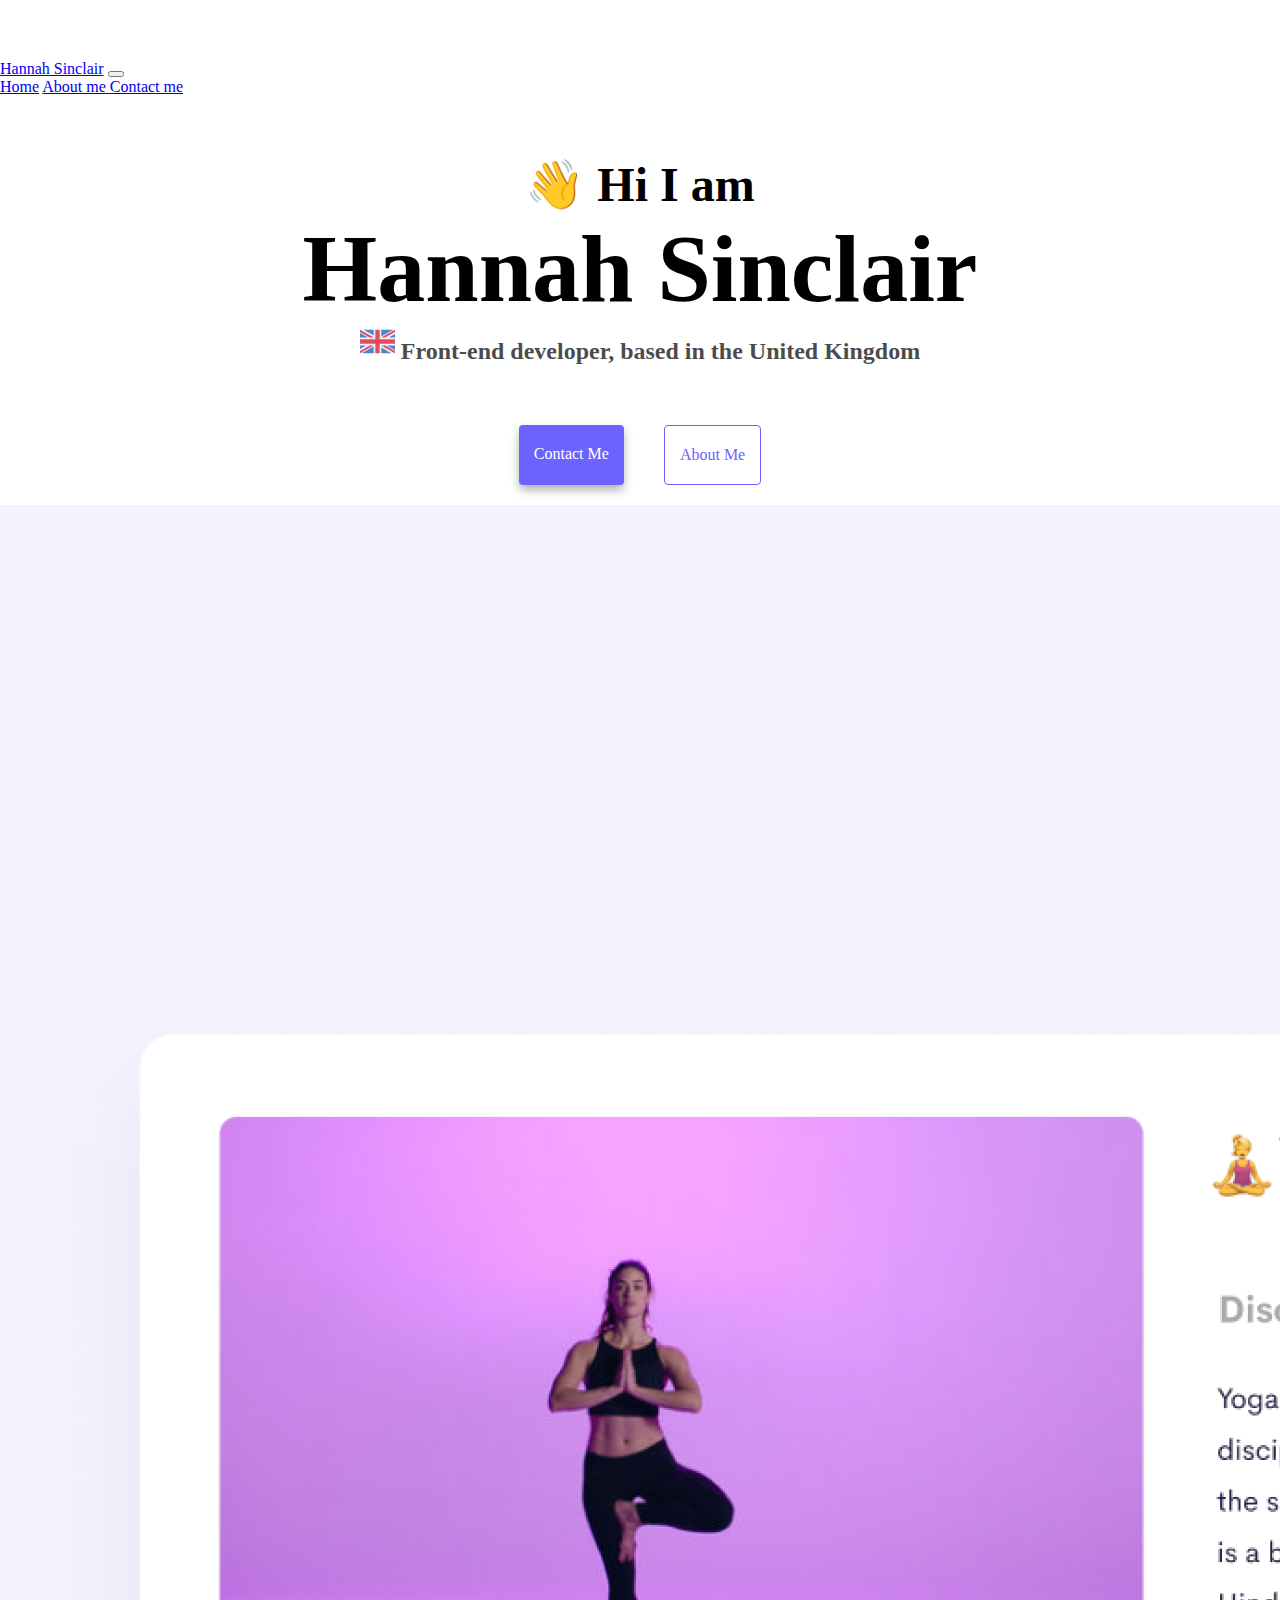
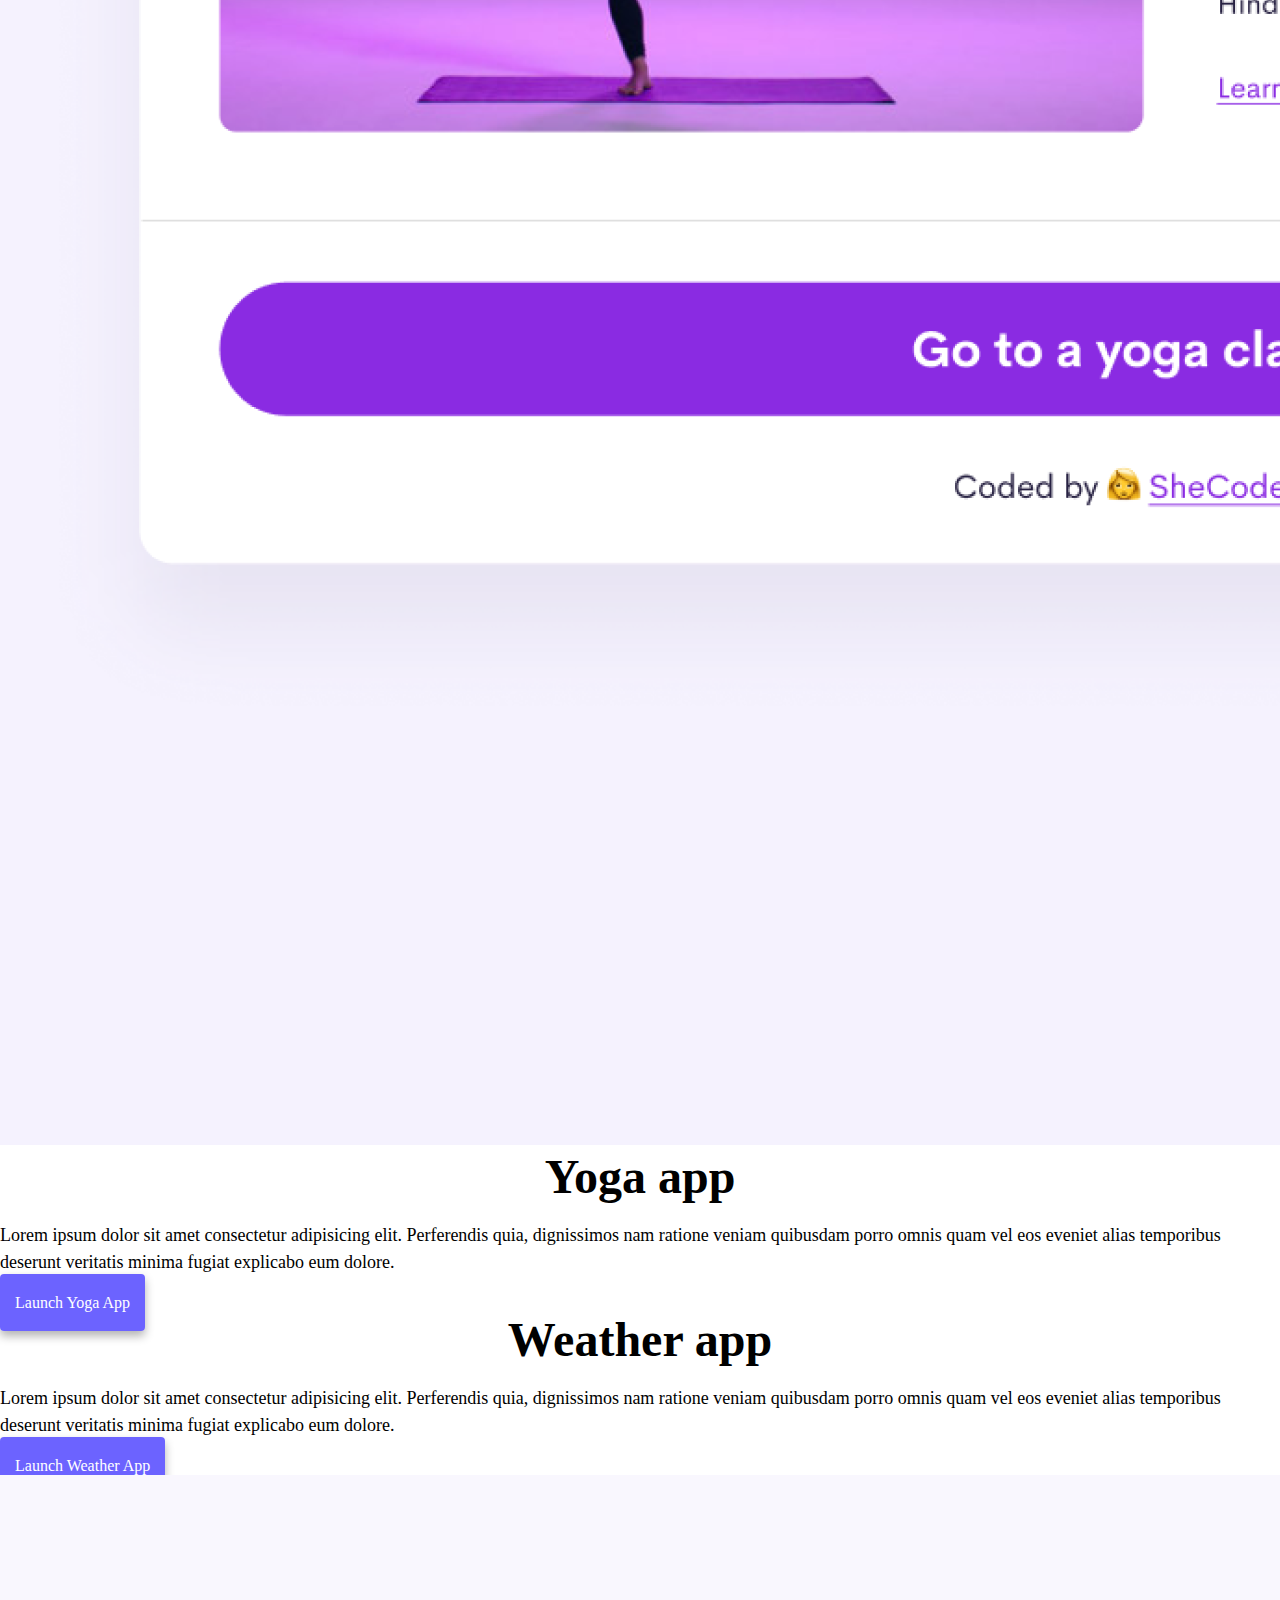
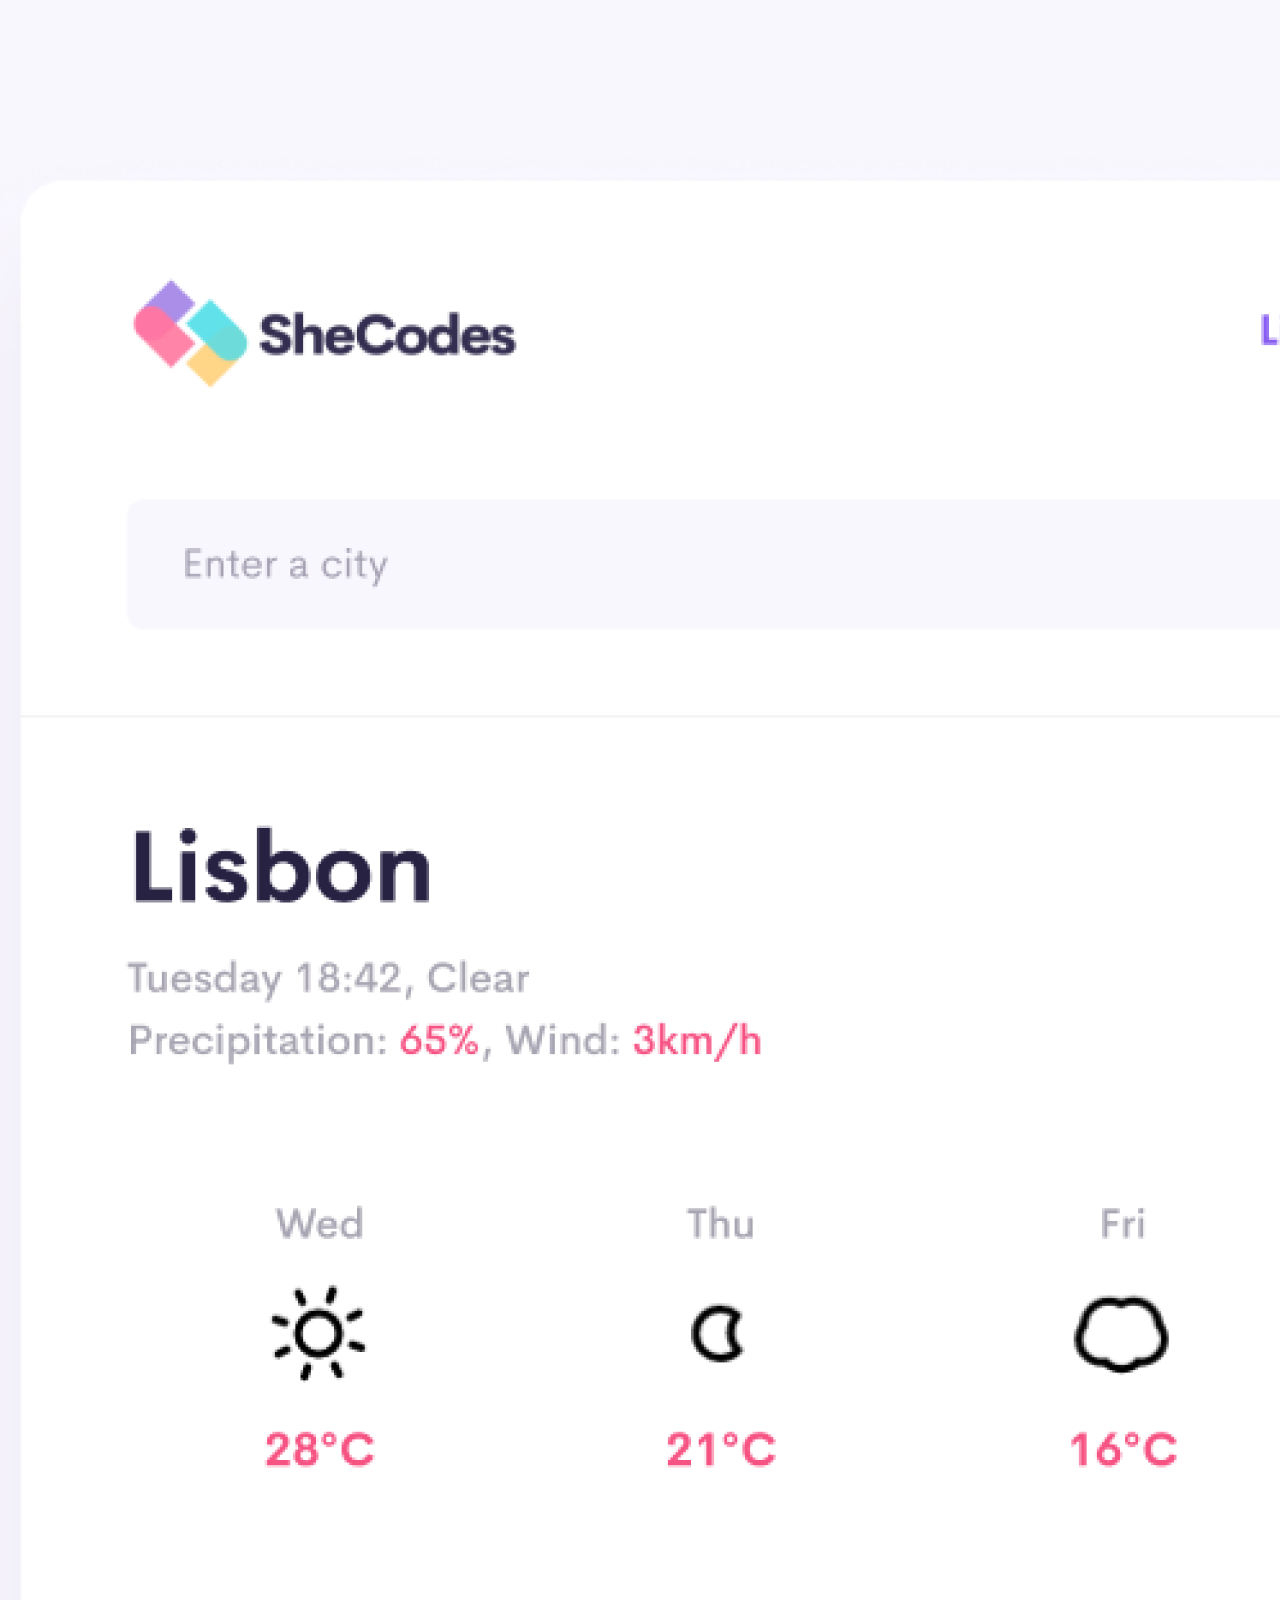
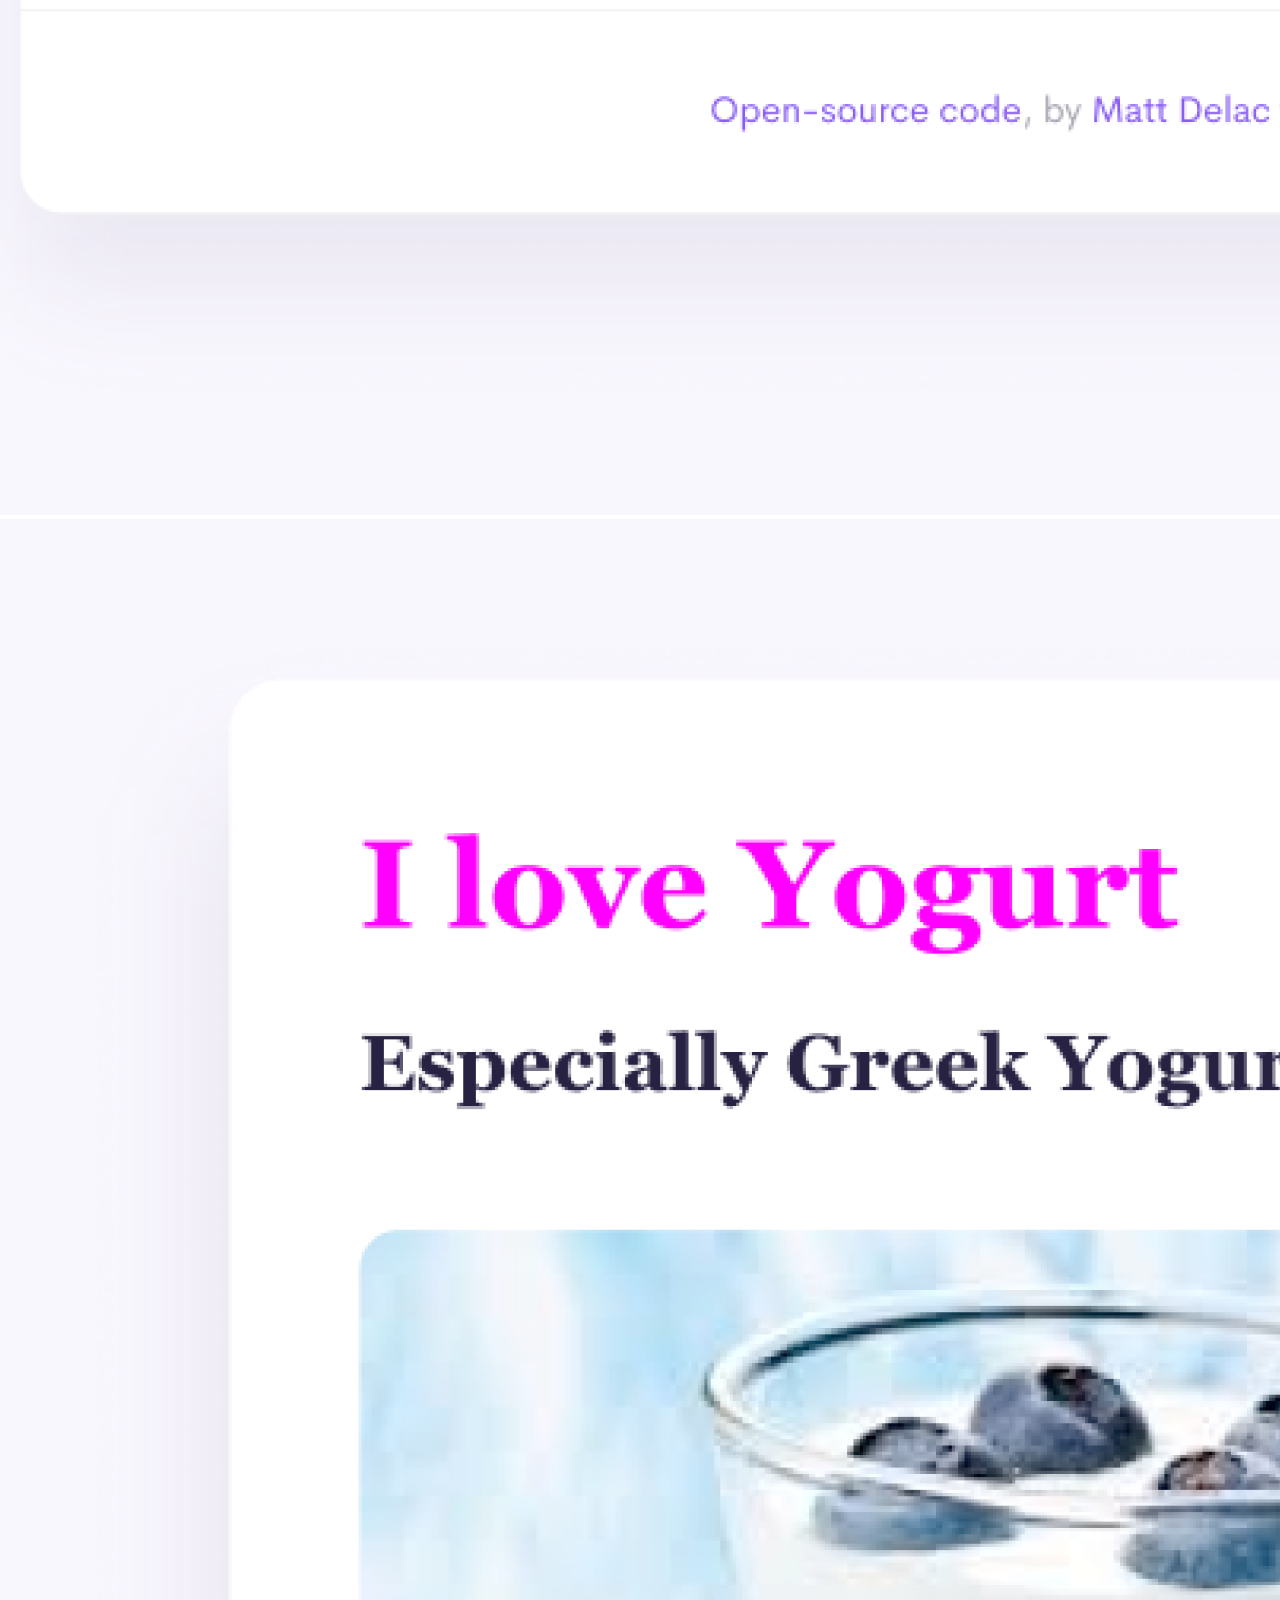
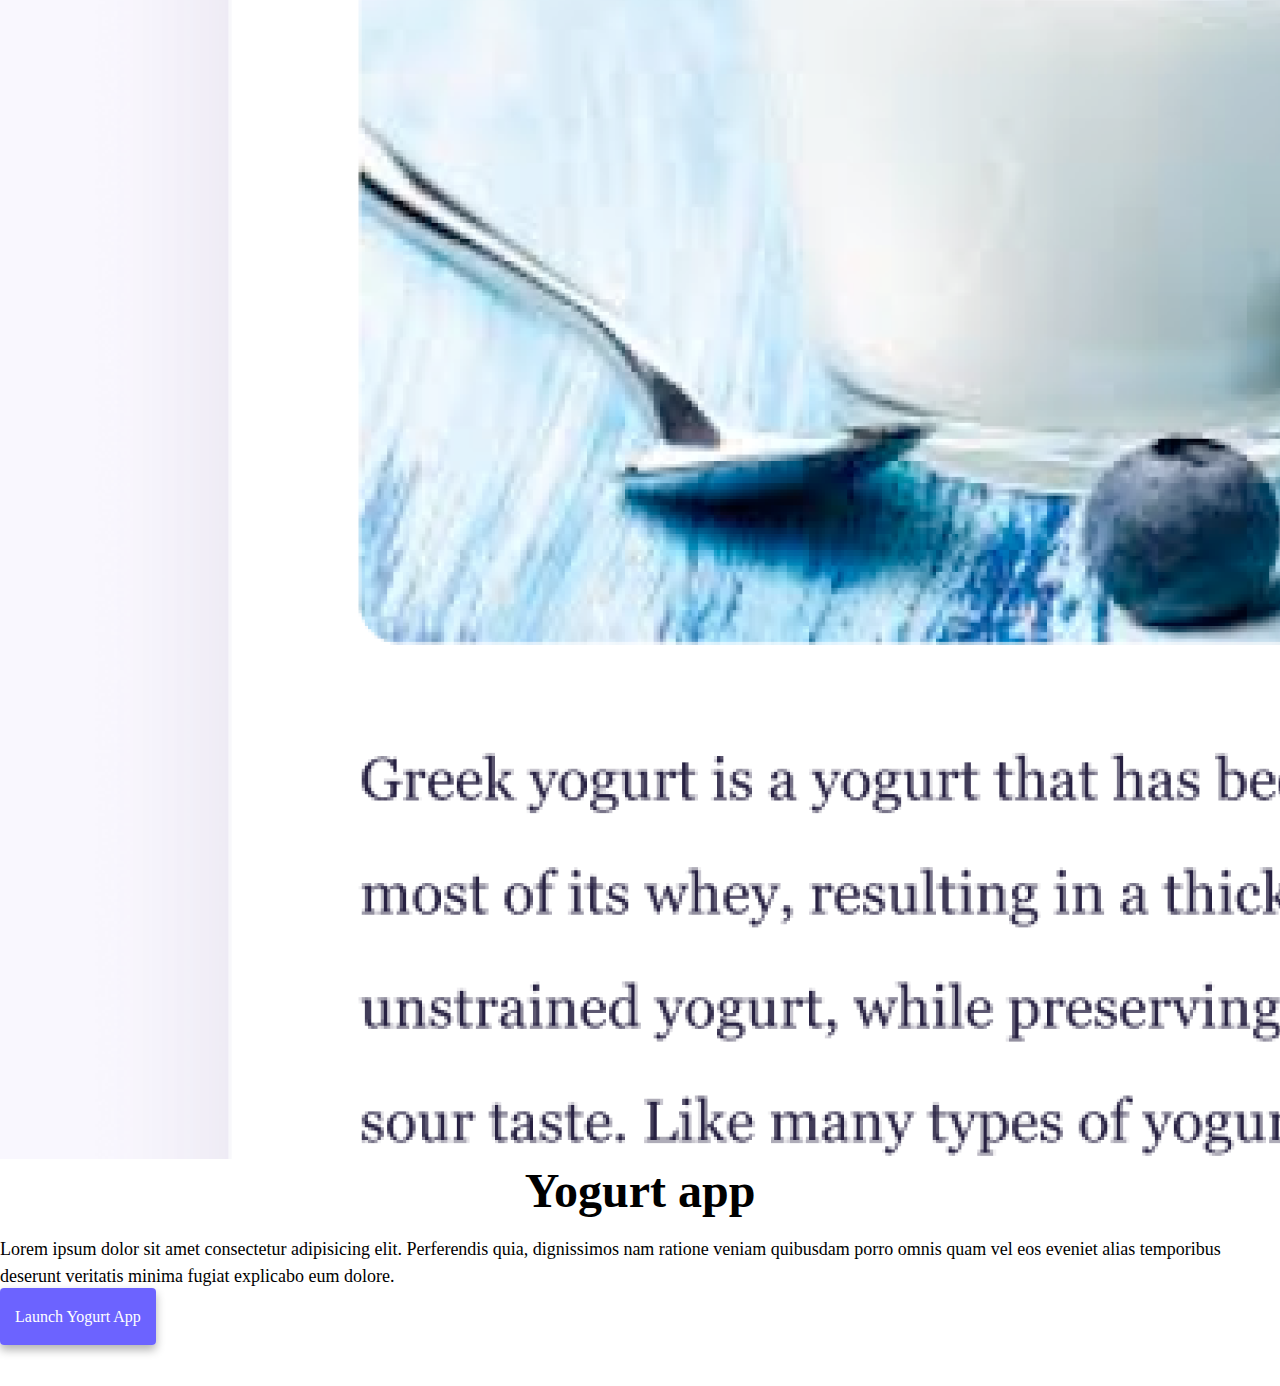
<file: index.html>
<!DOCTYPE html>
<html lang="en">
  <head>
    <meta charset="UTF-8" />
    <meta http-equiv="X-UA-Compatible" content="IE=edge" />
    <meta name="viewport" content="width=device-width, initial-scale=1.0" />
    
    <link rel="stylesheet" href="src/style.css" />
    <!-- CSS only -->
    <link
      href="https://cdn.jsdelivr.net/npm/bootstrap@5.1.1/dist/css/bootstrap.min.css"
      rel="stylesheet"
      integrity="sha384-F3w7mX95PdgyTmZZMECAngseQB83DfGTowi0iMjiWaeVhAn4FJkqJByhZMI3AhiU"
      crossorigin="anonymous"
    />
    <!-- JavaScript Bundle with Popper -->
    <script
      src="https://cdn.jsdelivr.net/npm/bootstrap@5.1.1/dist/js/bootstrap.bundle.min.js"
      integrity="sha384-/bQdsTh/da6pkI1MST/rWKFNjaCP5gBSY4sEBT38Q/9RBh9AH40zEOg7Hlq2THRZ"
      crossorigin="anonymous"
    >
</script>
    <title>Front-end developer - Hannah Sinclair</title>
    <meta name="description" content="Projects by Hannah Sinclair on yoga, the weather and yogurt. ">
  </head>
  <body>
    <nav class="navbar navbar-expand-lg navbar-light bg-light mb-5 fixed-top">
      <div class="container">
        <a class="navbar-brand" href="index.html" title="Homepage">Hannah Sinclair</a>
        <button
          class="navbar-toggler"
          type="button"
          data-bs-toggle="collapse"
          data-bs-target="#navbarNavAltMarkup"
          aria-controls="navbarNavAltMarkup"
          aria-expanded="false"
          aria-label="Toggle navigation"
        >
          <span class="navbar-toggler-icon"></span>
        </button>
        <div class="collapse navbar-collapse" id="navbarNavAltMarkup">
          <div class="navbar-nav">
            <a class="nav-link active" aria-current="page" href="index.html" title="Homepage"
              >Home</a
            >
            <a class="nav-link" href="about.html" title="About Hannah Sinclair"
              >About me
            </a>
            <a
              class="nav-link"
              href="about.html#contact "
              title="Contact Hannah Sinclair"
              >Contact me</a
            >
          </div>
        </div>
      </div>
    </nav>
    <h2 class="hi">👋 Hi I am</h2>
    <h1 class="name">Hannah Sinclair</h1>
    <h3 class="info">
      <img
      src="[data-uri]"
      class="width="55" height="35"" alt="Uk Flag"  /> Front-end developer, based in the United
      Kingdom
    </h3>
    <div class="navigation-links mb-5">
      <a
        href="about.html#contact"
        class="contact-link"
        title="Contact Hannah Sinclair"
        >Contact me</a
      >
      <a href="about.html" class="about-link" title="About Hannah Sinclair"
        >About me</a
      >
    </div>
    <div class="container">
      <div class="row">
        <div class="col-md-6">
          <img
            src="images/yoga.png"
            class="img-fluid rounded d-none d-sm-block" alt="Yoga App"
          />
        </div>
        <div class="col-md-6">
          <h2 class="mb-3">Yoga app</h2>
          <p class="backcolor">
            Lorem ipsum dolor sit amet consectetur adipisicing elit. Perferendis
            quia, dignissimos nam ratione veniam quibusdam porro omnis quam vel
            eos eveniet alias temporibus deserunt veritatis minima fugiat
            explicabo eum dolore.
          </p>
          <div class="mt-5">
            <a href="#" class="primary-link" title="Yoga Project">Launch Yoga App</a>
          </div>
        </div>
        <div class="row mt-5">
          <div class="col-md-6">
            <h2 class="mb-3">Weather app</h2>
            <p class="backcolor">
              Lorem ipsum dolor sit amet consectetur adipisicing elit.
              Perferendis quia, dignissimos nam ratione veniam quibusdam porro
              omnis quam vel eos eveniet alias temporibus deserunt veritatis
              minima fugiat explicabo eum dolore.
            </p>
            <div class="mb-5 mt-5">
              <a href="#" class="primary-link" title="Weather Project">Launch Weather App</a>
            </div>
          </div>
          <div class="col-md-6">
            <img
              src="images/weather.png"
              class="img-fluid rounded d-none d-sm-block" alt="Weather App"
            />
          </div>
          <div class="row mt-5">
            <div class="col-md-6">
              <img
                src="images/yogurt.png"
                class="img-fluid rounded d-none d-sm-block " alt="Yogurt App"
              />
            </div>
            <div class="col-md-6">
              <h2 class="mb-3 mt-3">Yogurt app</h2>
              <p class="backcolor">
                Lorem ipsum dolor sit amet consectetur adipisicing elit.
                Perferendis quia, dignissimos nam ratione veniam quibusdam porro
                omnis quam vel eos eveniet alias temporibus deserunt veritatis
                minima fugiat explicabo eum dolore.
              </p>
              <div class="mt-5">
                <a href="#" class="primary-link mb-5" title="Yogurt Project">Launch Yogurt App</a>
              </div>
            </div>
          </div>
        </div>
      </div>
    </div>
  </body>
</html>
</file>
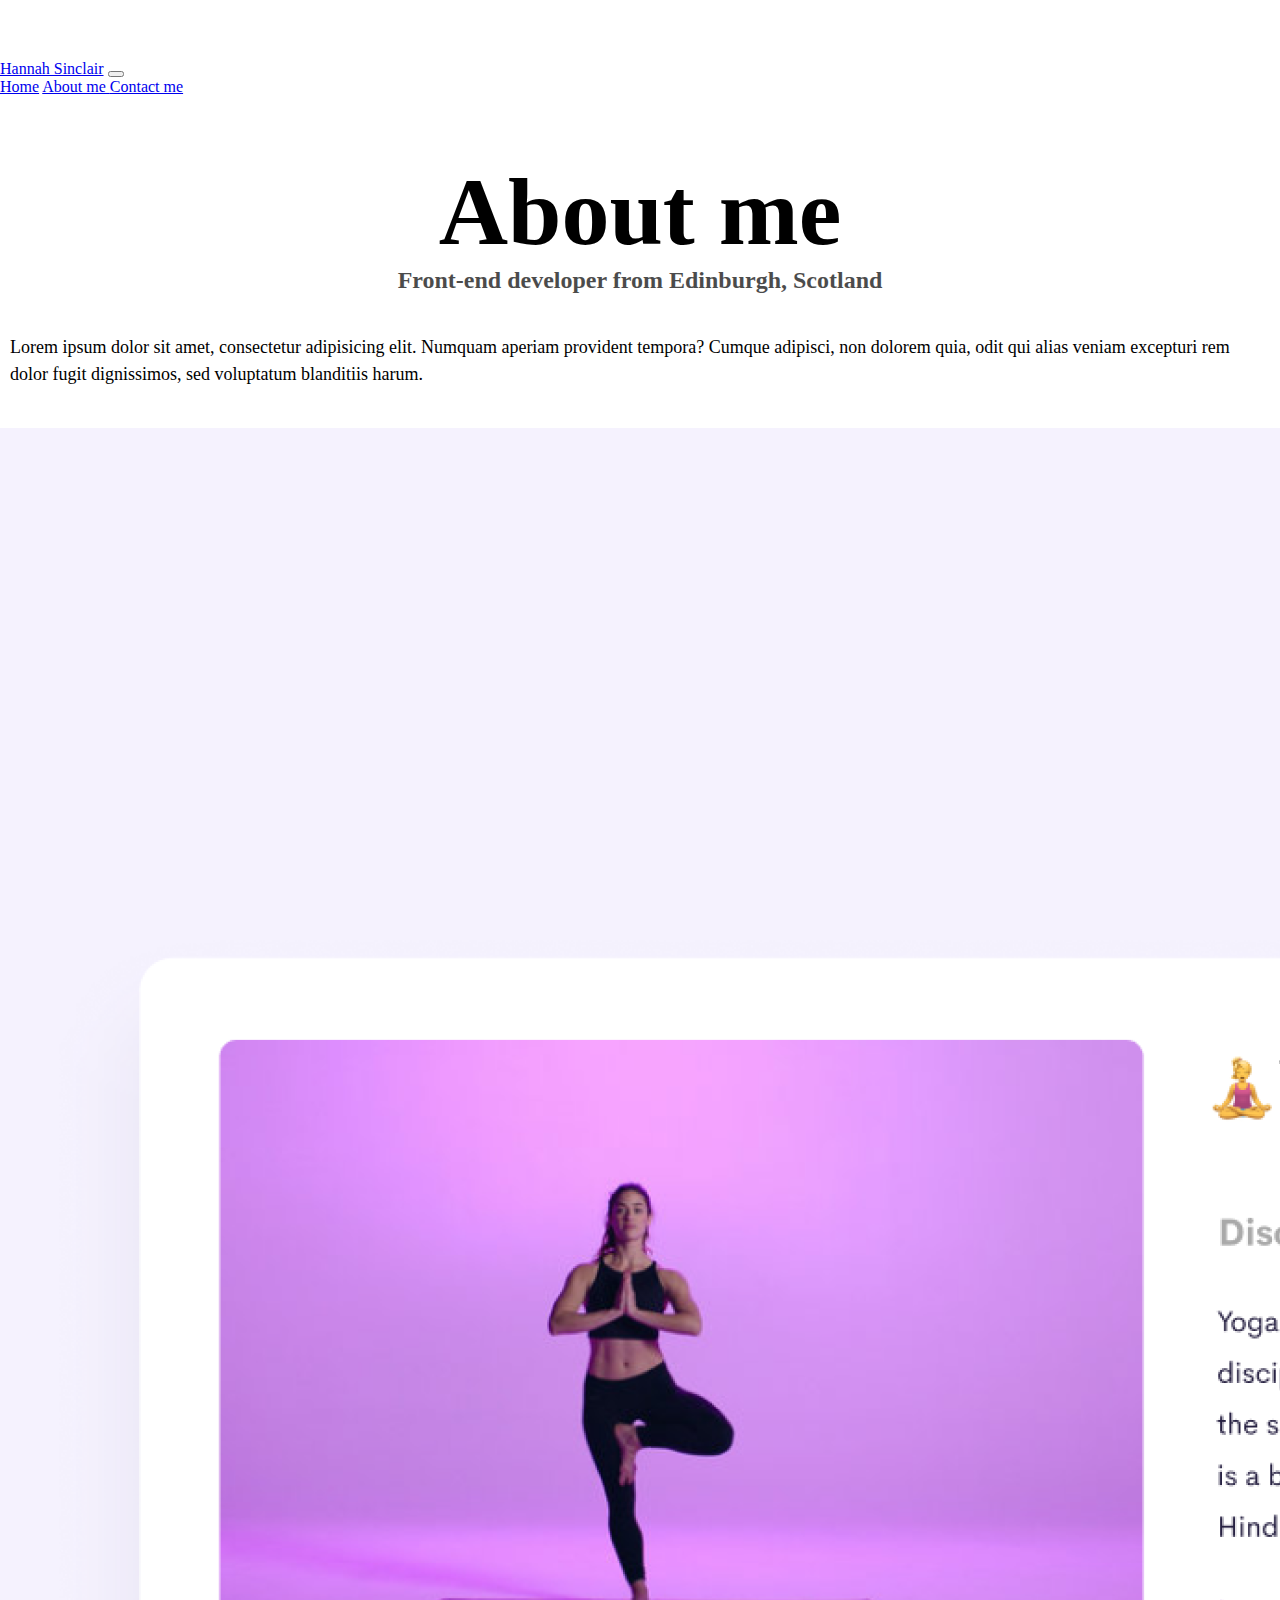
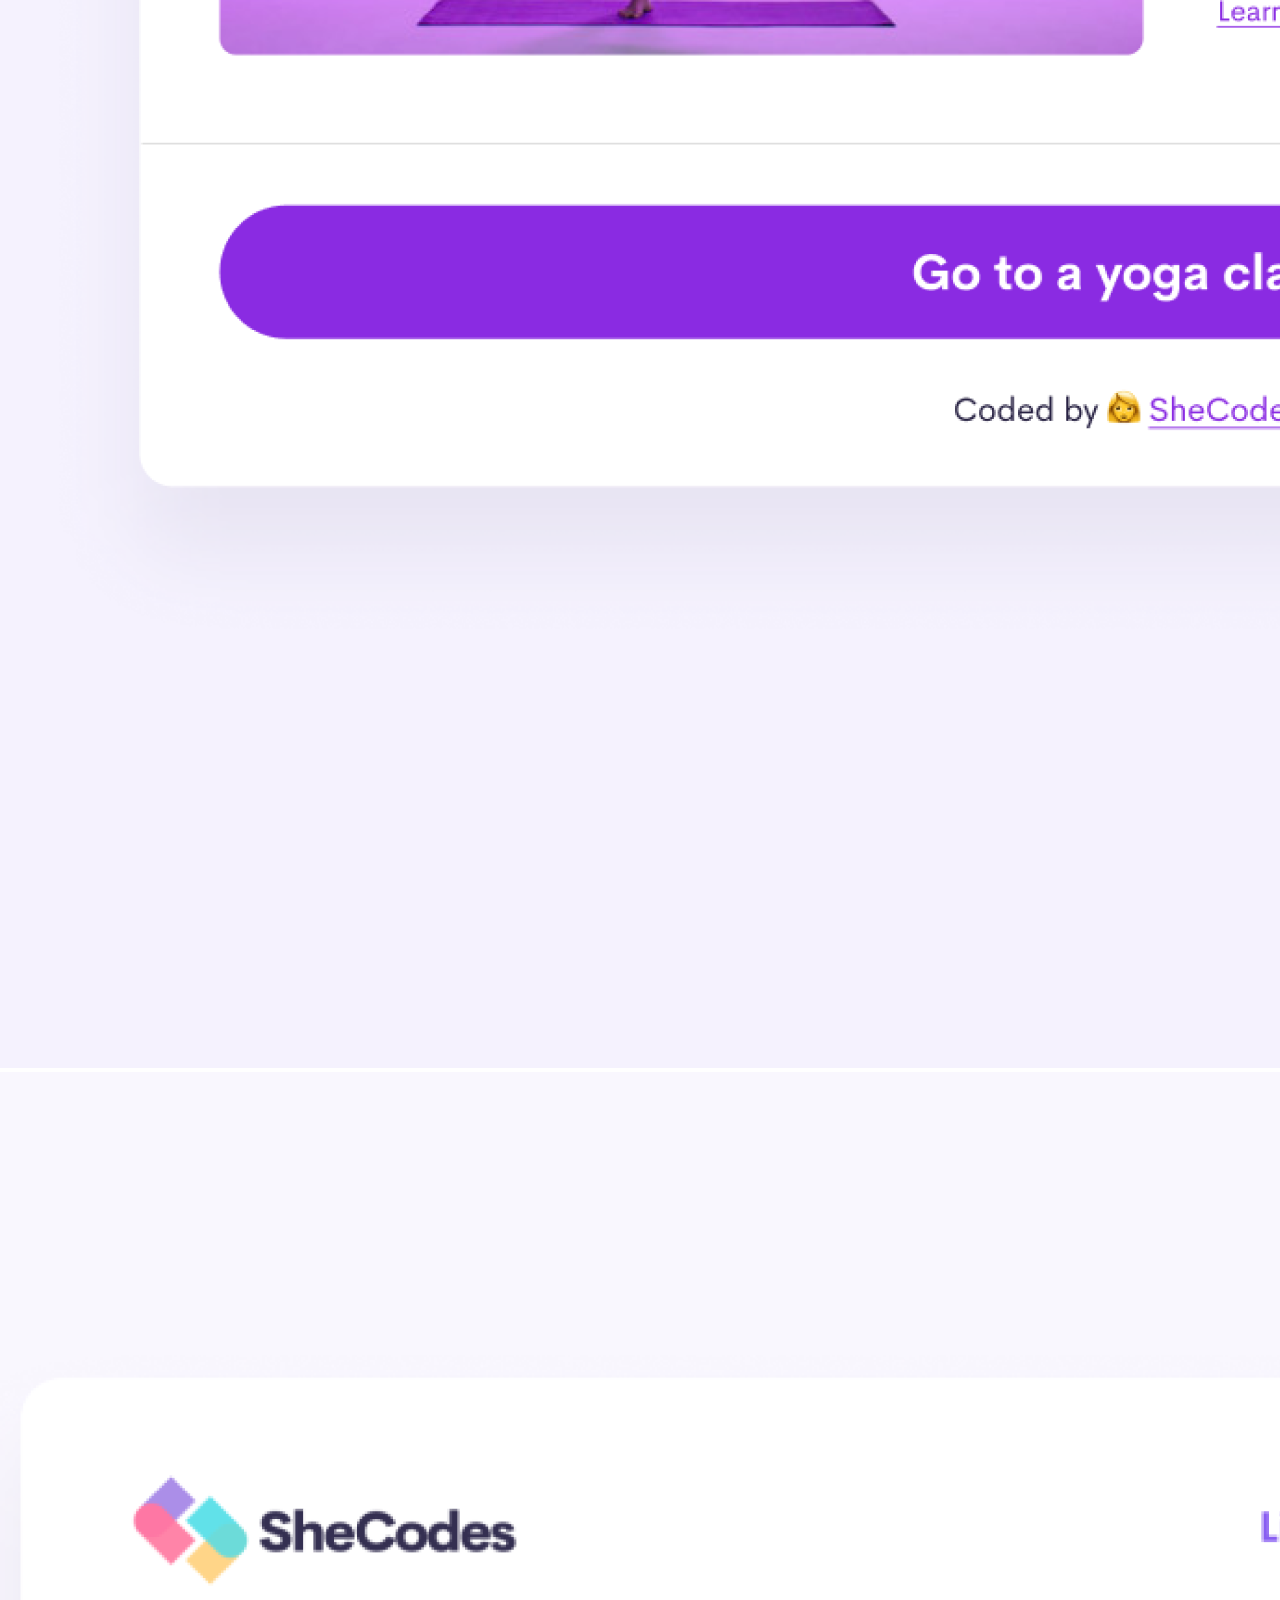
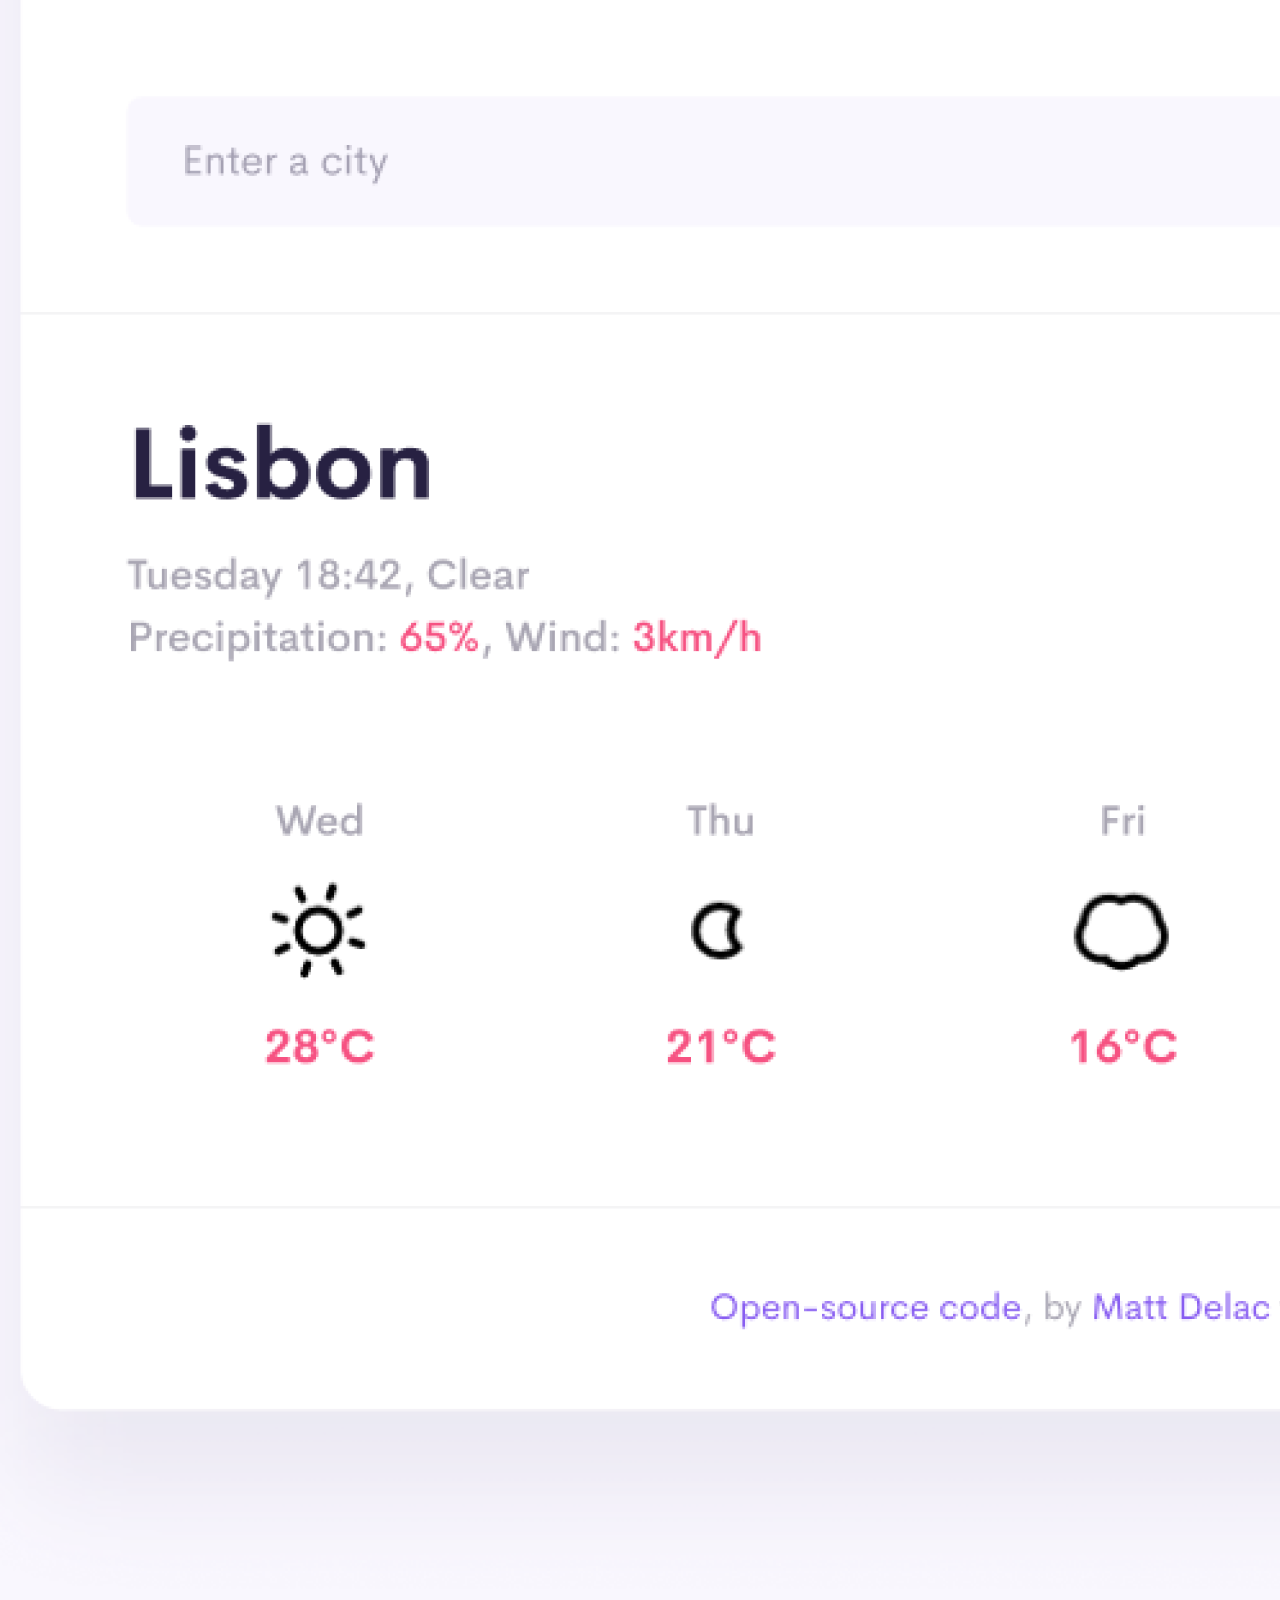
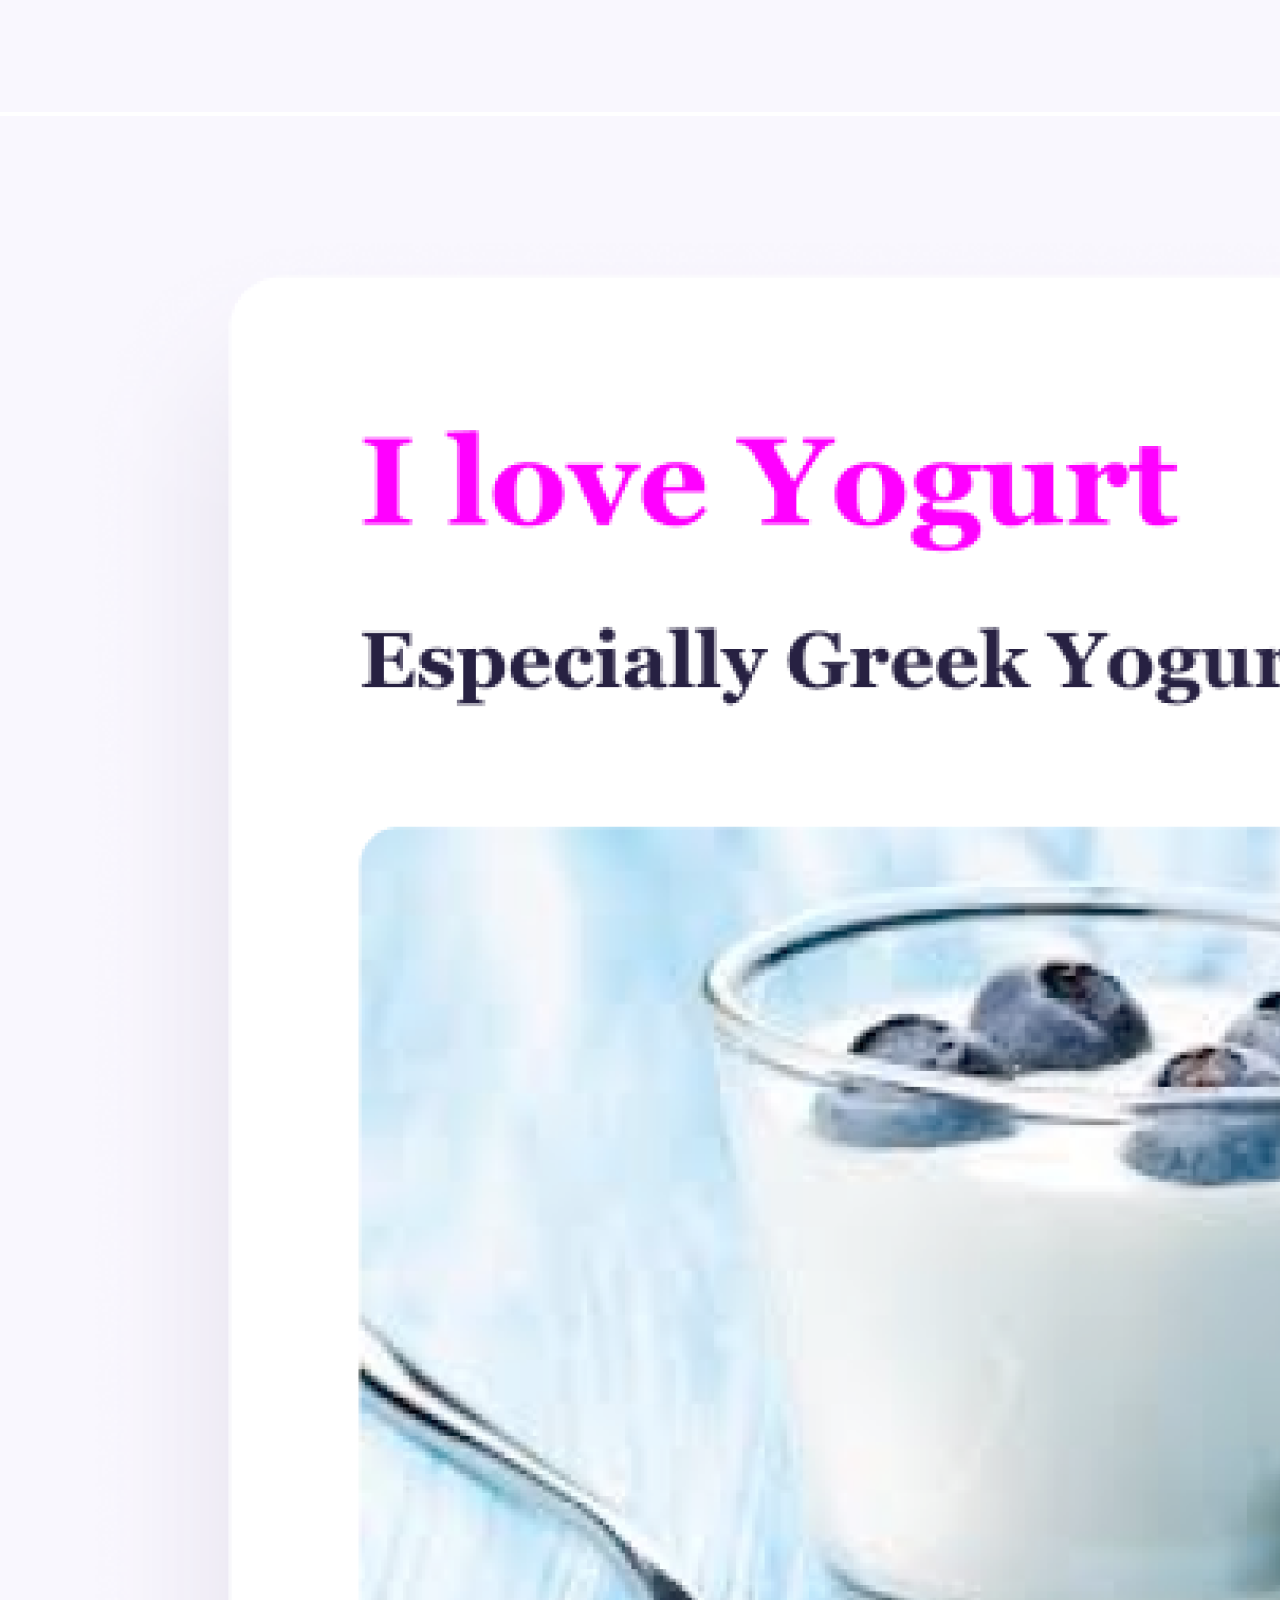
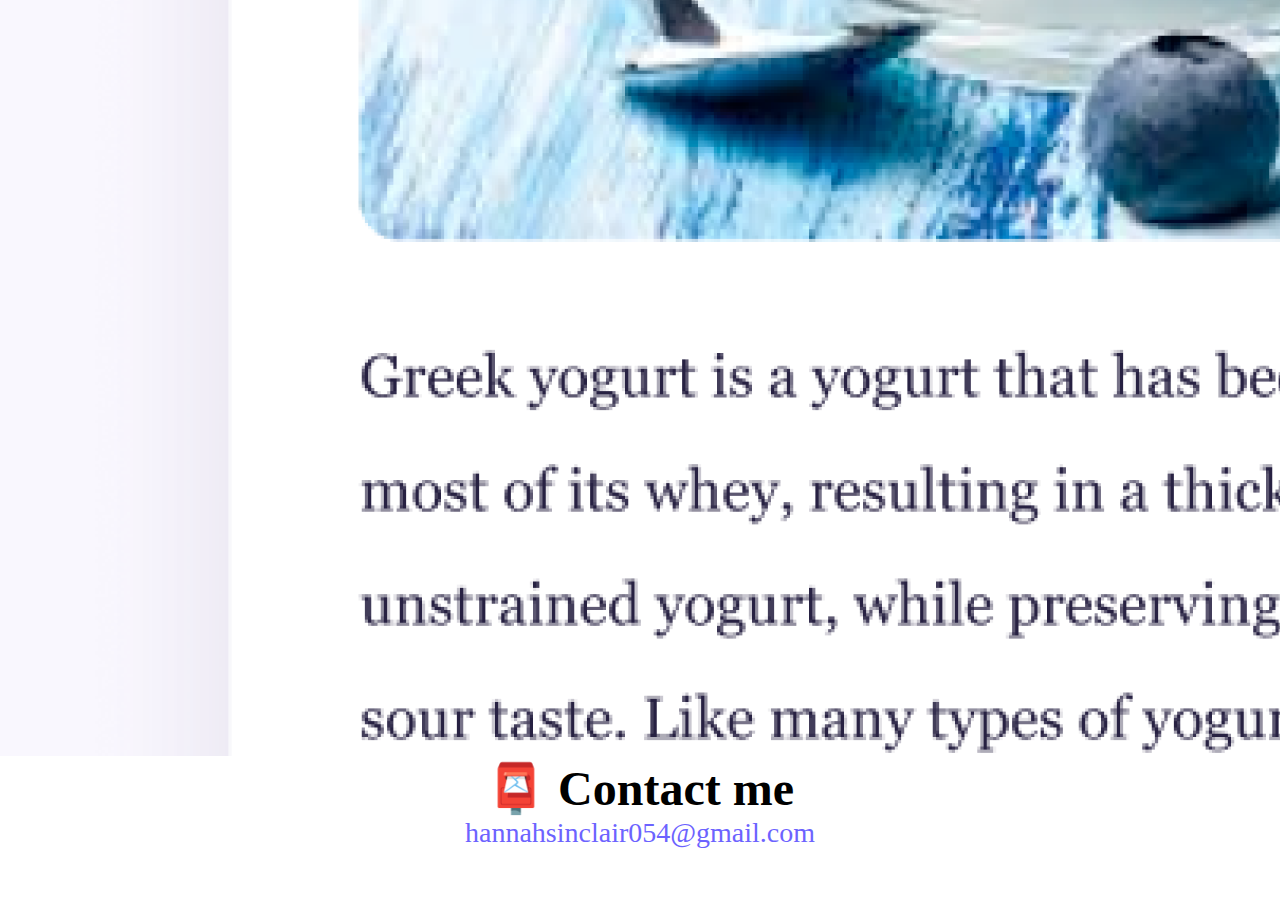
<file: about.html>
<!DOCTYPE html>
<html lang="en">
  <head>
    <meta charset="UTF-8" />
    <meta http-equiv="X-UA-Compatible" content="IE=edge" />
    <meta name="viewport" content="width=device-width, initial-scale=1.0" />
    <link rel="stylesheet" href="src/style.css" />
    <!-- CSS only -->
    <link
      href="https://cdn.jsdelivr.net/npm/bootstrap@5.1.1/dist/css/bootstrap.min.css"
      rel="stylesheet"
      integrity="sha384-F3w7mX95PdgyTmZZMECAngseQB83DfGTowi0iMjiWaeVhAn4FJkqJByhZMI3AhiU"
      crossorigin="anonymous"
    />
    <!-- JavaScript Bundle with Popper -->
    <script
      src="https://cdn.jsdelivr.net/npm/bootstrap@5.1.1/dist/js/bootstrap.bundle.min.js"
      integrity="sha384-/bQdsTh/da6pkI1MST/rWKFNjaCP5gBSY4sEBT38Q/9RBh9AH40zEOg7Hlq2THRZ"
      crossorigin="anonymous"
    ></script>
    <title>About me - Hannah Sinclair</title>
    <meta name="description" content="Information about Hannah Sinclair">
  </head>
  <body>
    <nav class="navbar navbar-expand-lg navbar-light bg-light mb-5 fixed-top">
      <div class="container">
        <a class="navbar-brand" href="index.html" title="Homepage">Hannah Sinclair</a>
        <button
          class="navbar-toggler"
          type="button"
          data-bs-toggle="collapse"
          data-bs-target="#navbarNavAltMarkup"
          aria-controls="navbarNavAltMarkup"
          aria-expanded="false"
          aria-label="Toggle navigation"
        >
          <span class="navbar-toggler-icon"></span>
        </button>
        <div class="collapse navbar-collapse" id="navbarNavAltMarkup">
          <div class="navbar-nav">
            <a class="nav-link active" aria-current="page" href="index.html" title="Homepage"
              >Home</a
            >
            <a class="nav-link" href="about.html" title="About Hannah Sinclair">About me </a>
            <a class="nav-link" href="about.html#contact " title="Contact Hannah Sinclair">Contact me</a>
          </div>
        </div>
      </div>
    </nav>
    <h1 class="name" id="aboutmeName">About me</h1>
    <h3 class="info">Front-end developer from Edinburgh, Scotland</h3>
    <div class="about-paragraphs text-center">
      <p>
        Lorem ipsum dolor sit amet, consectetur adipisicing elit. Numquam
        aperiam provident tempora? Cumque adipisci, non dolorem quia, odit qui
        alias veniam excepturi rem dolor fugit dignissimos, sed voluptatum
        blanditiis harum.
      </p>
    </div>
    <div class="container">
      <div class="row">
        <div class="col-sm-4">
          <img src="images/yoga.png" class="img-fluid rounded shadow p-2" title="Yoga App" />
        </div>
        <div class="col-sm-4">
          <img src="images/weather.png" class="img-fluid rounded shadow p-2" alt="Weather App" />
        </div>
        <div class="col-sm-4">
          <img src="images/yogurt.png" class="img-fluid rounded shadow p-2" alt="Yogurt App" />
        </div>
      </div>
    </div>
    <div id="contact" class="mt-5 mb-5">
      <h2>📮 Contact me</h2>
      <a href="mailto:hannahsinclair054@gmail.com" class="email-link" title="My email link">
        hannahsinclair054@gmail.com
      </a>
    </div>
  </body>
</html>
</file>
<file: src/style.css>
:root {
  --primary-color: #6c63ff;
  --secondary-color: #f5f2fe;
  --box-shadow: 0 5px 10px rgba(0, 0, 0, 0.3);
}

body {
  margin: 60px auto;
}

h1,
h2,
h3 {
  text-align: center !important;
  margin: 0;
}

#aboutmeName,.hi{
    margin-top: 60px;
}
h1,
.name {
  font-size: 96px;
}

h2,
.hi {
  font-size: 48px;
}

h3,
.info {
  font-size: 24px;
  opacity: 0.7;
}

p {
  font-size: 18px;
  line-height: 1.5;
}

.navigation-links {
  display: flex;
  margin-top: 40px;
  justify-content: center;
}

.backcolor {
  background-color: #ffffff;
}

.navigation-links a {
  margin: 20px;
  border-radius: 4px;
  padding: 20px 15px;
  text-decoration: none;
  text-transform: capitalize;
}

.contact-link {
  background: var(--primary-color);
  box-shadow: var(--box-shadow);
  color: white;
}

.about-link {
  color: var(--primary-color);
  border: 1px solid var(--primary-color);
}

.homepage-link {
  color: var(--primary-color);
  text-align: center;
  display: block;
}

.about-paragraphs {
  display: flex;
  margin: 30px 0;
}

.about-paragraphs p {
  margin: 10px;
}

.email-link {
  display: flex;
  justify-content: center;
  color: var(--primary-color);
  font-size: 28px;
  text-decoration: none;
}

.email-link:hover {
  text-decoration: underline;
}
.primary-link {
  border-radius: 4px;
  padding: 20px 15px;
  text-decoration: none;
  text-transform: capitalize;
  background: var(--primary-color);
  box-shadow: var(--box-shadow);
  color: white;
}

@media (max-width: 576px) {
  p {
    text-align: center;
  }
  .primary-link {
    display: block;
    text-align: center;
    margin: 0 20px;
  }

  h1,
  .name {
    font-size: 48px;
    line-height: 1.5;
  }

  h2,
  .h1 {
    font-size: 32px;
    text-align: center;
  }
  .email-link {
    font-size: 24px;
  }
}
</file>
